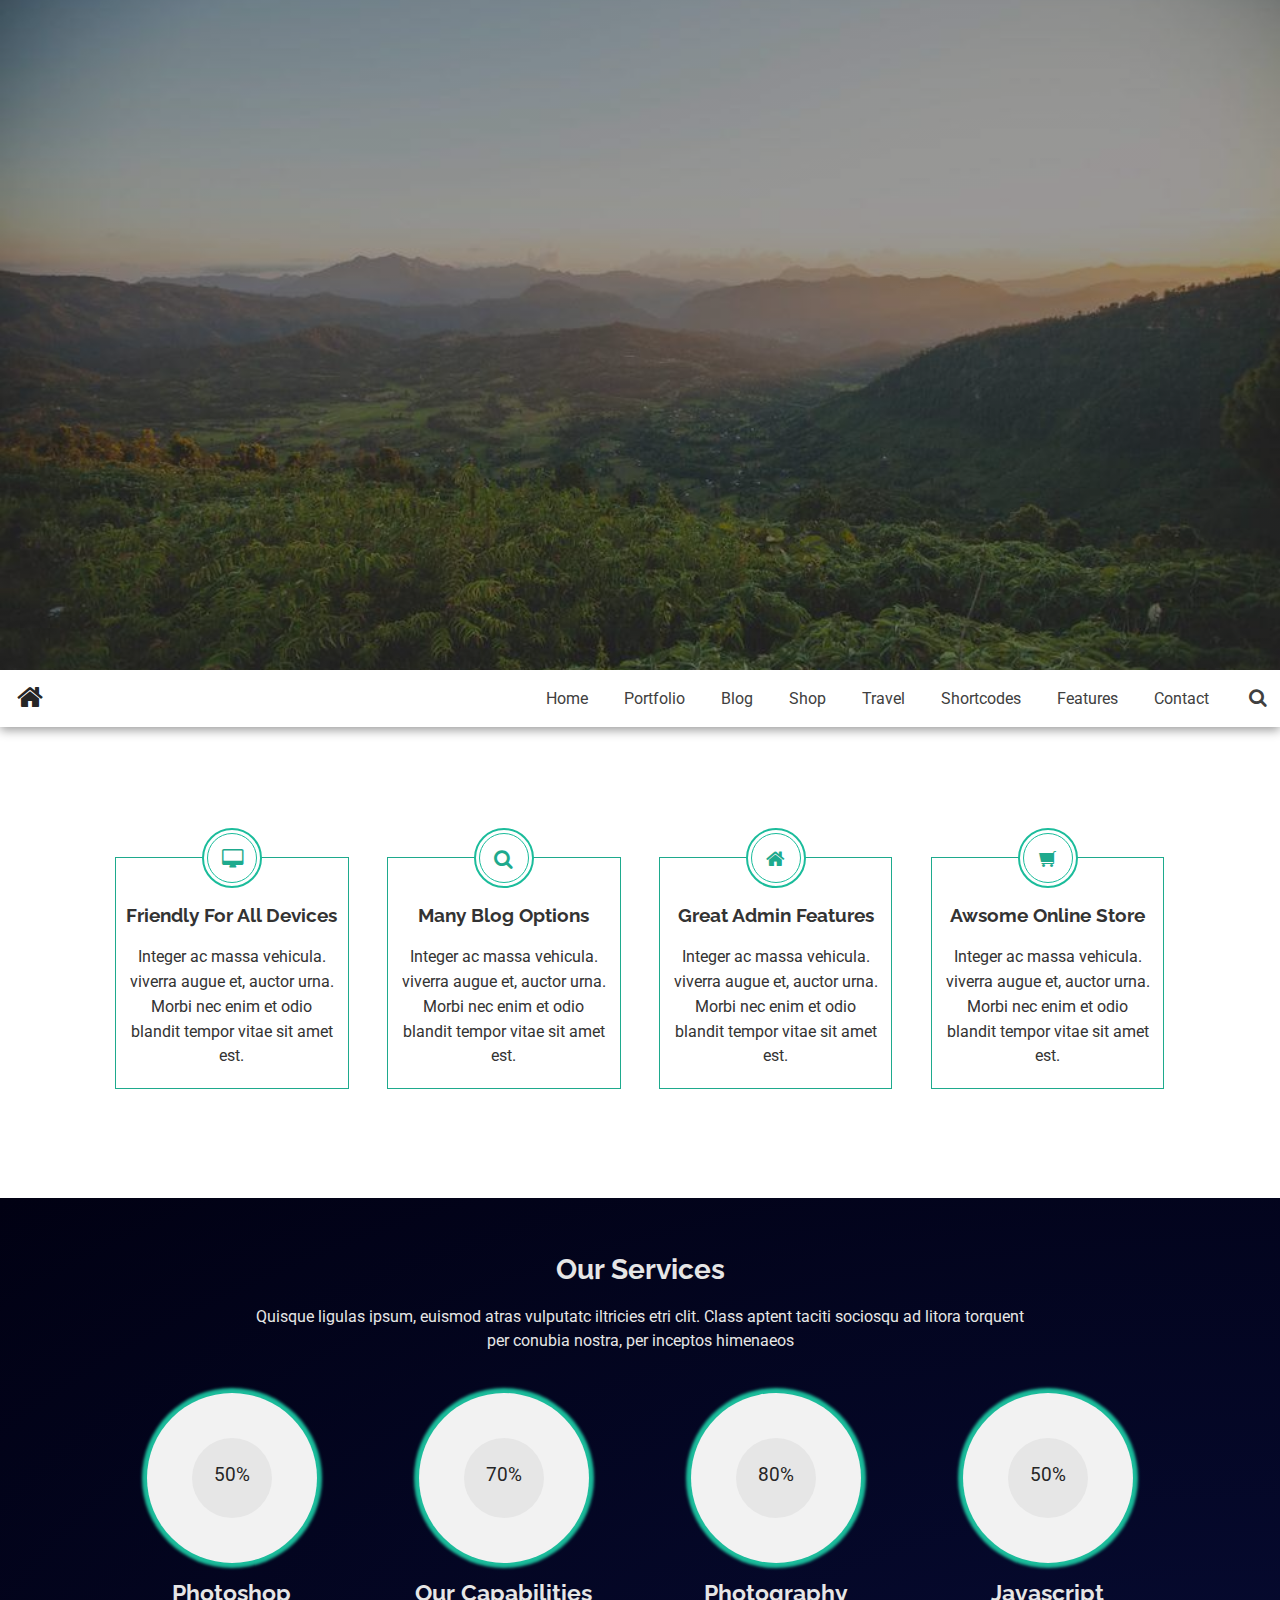
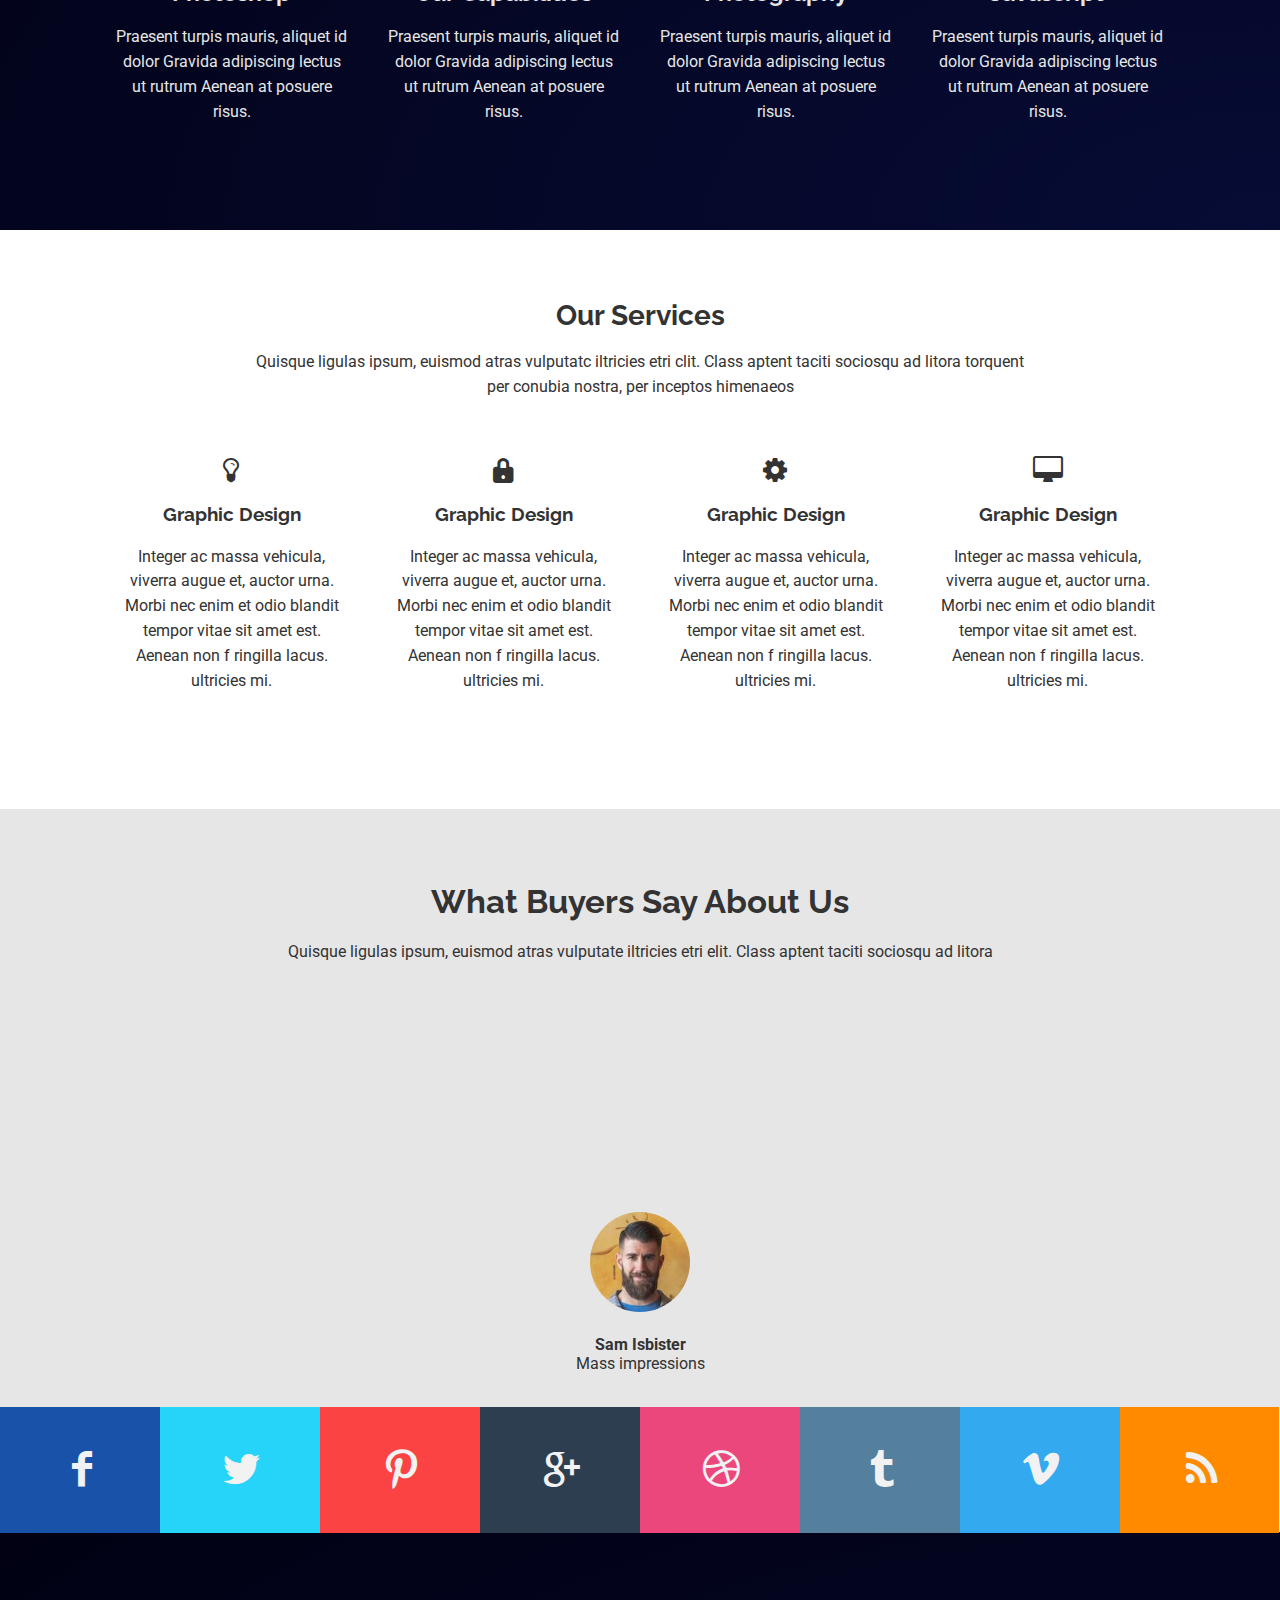
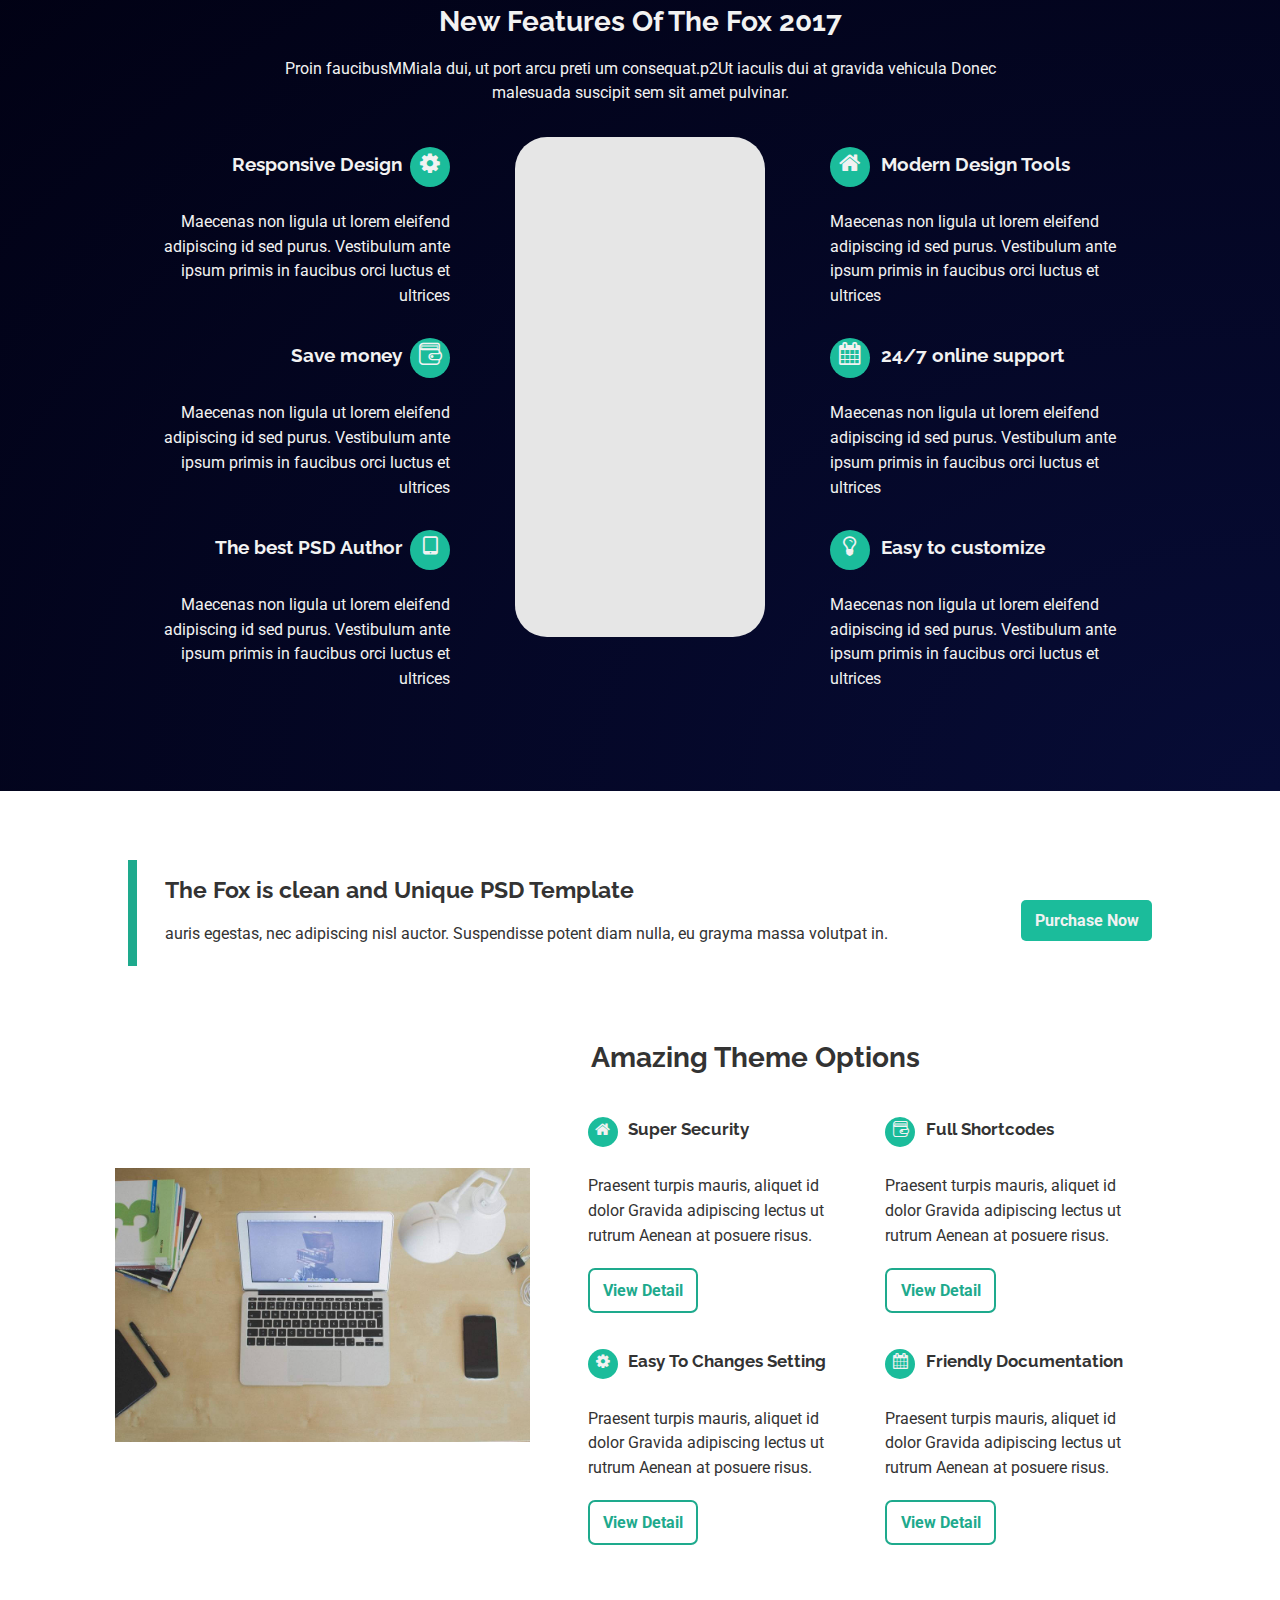
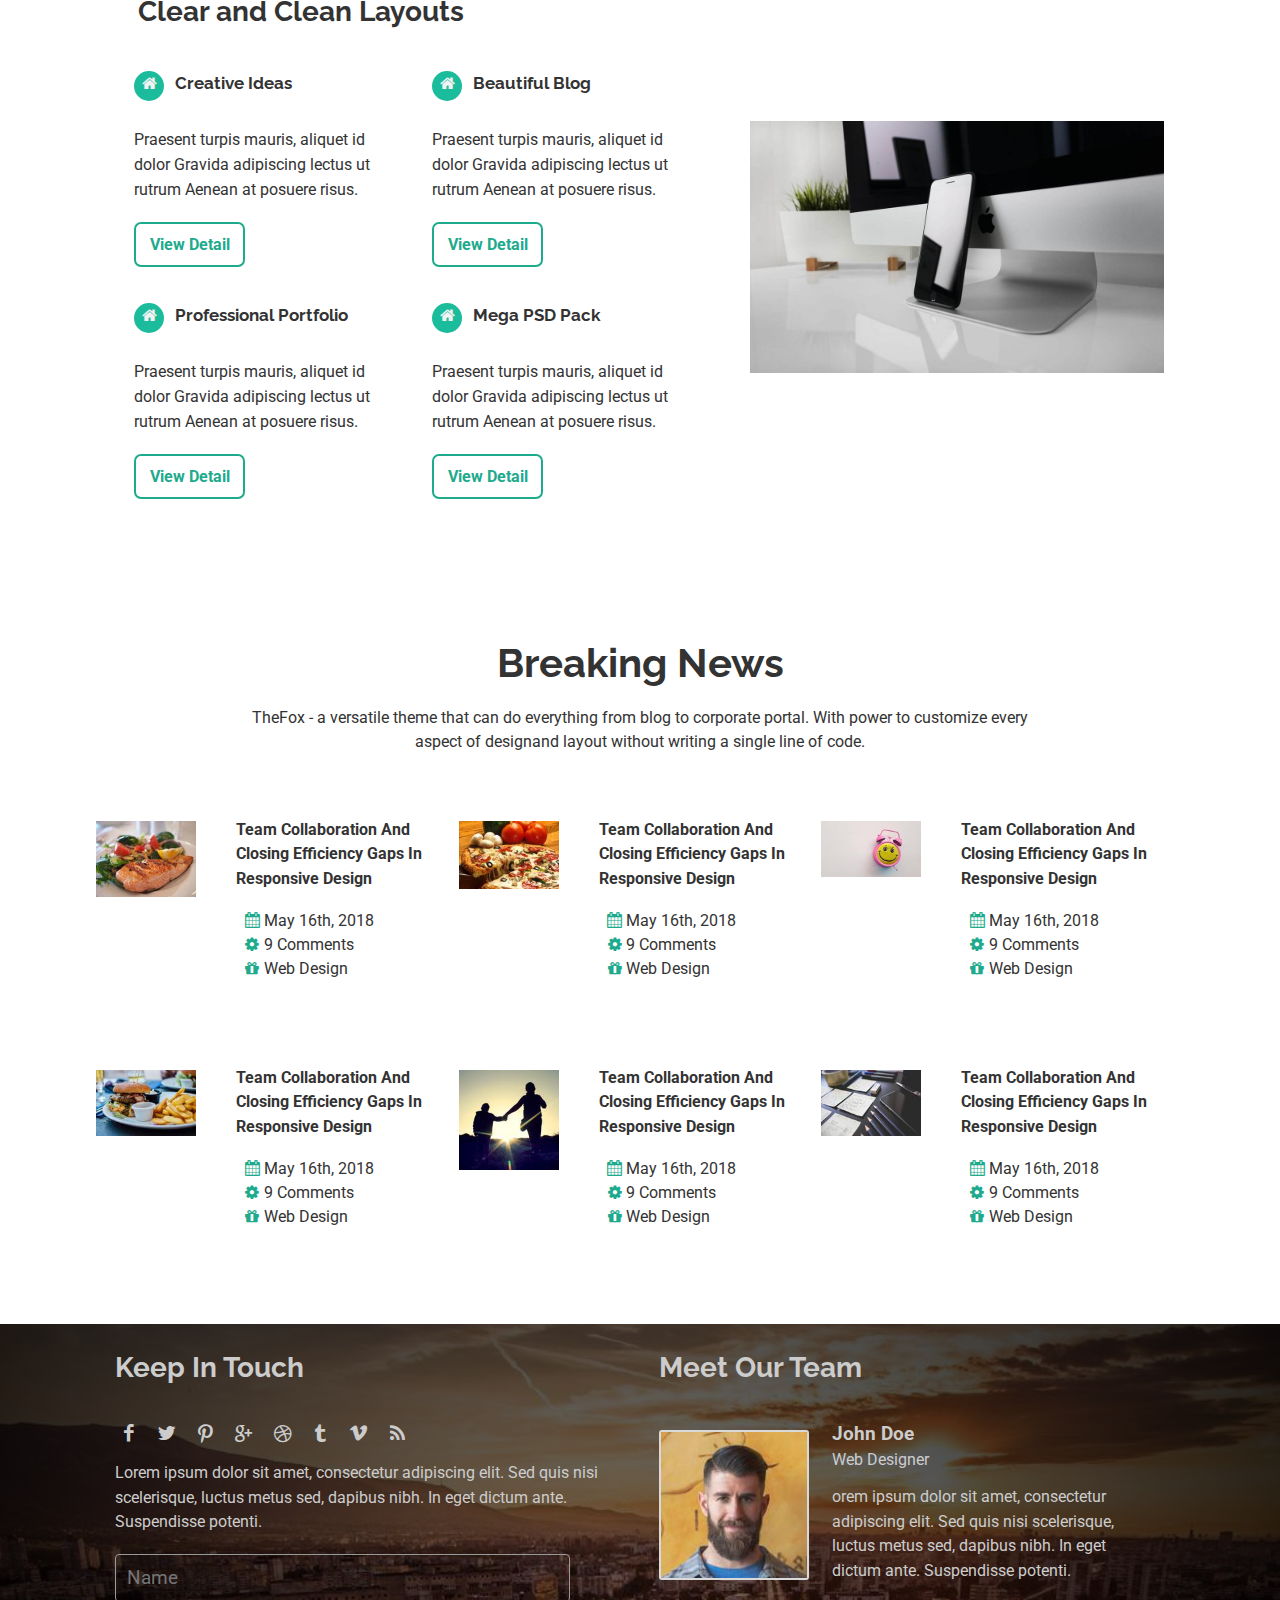
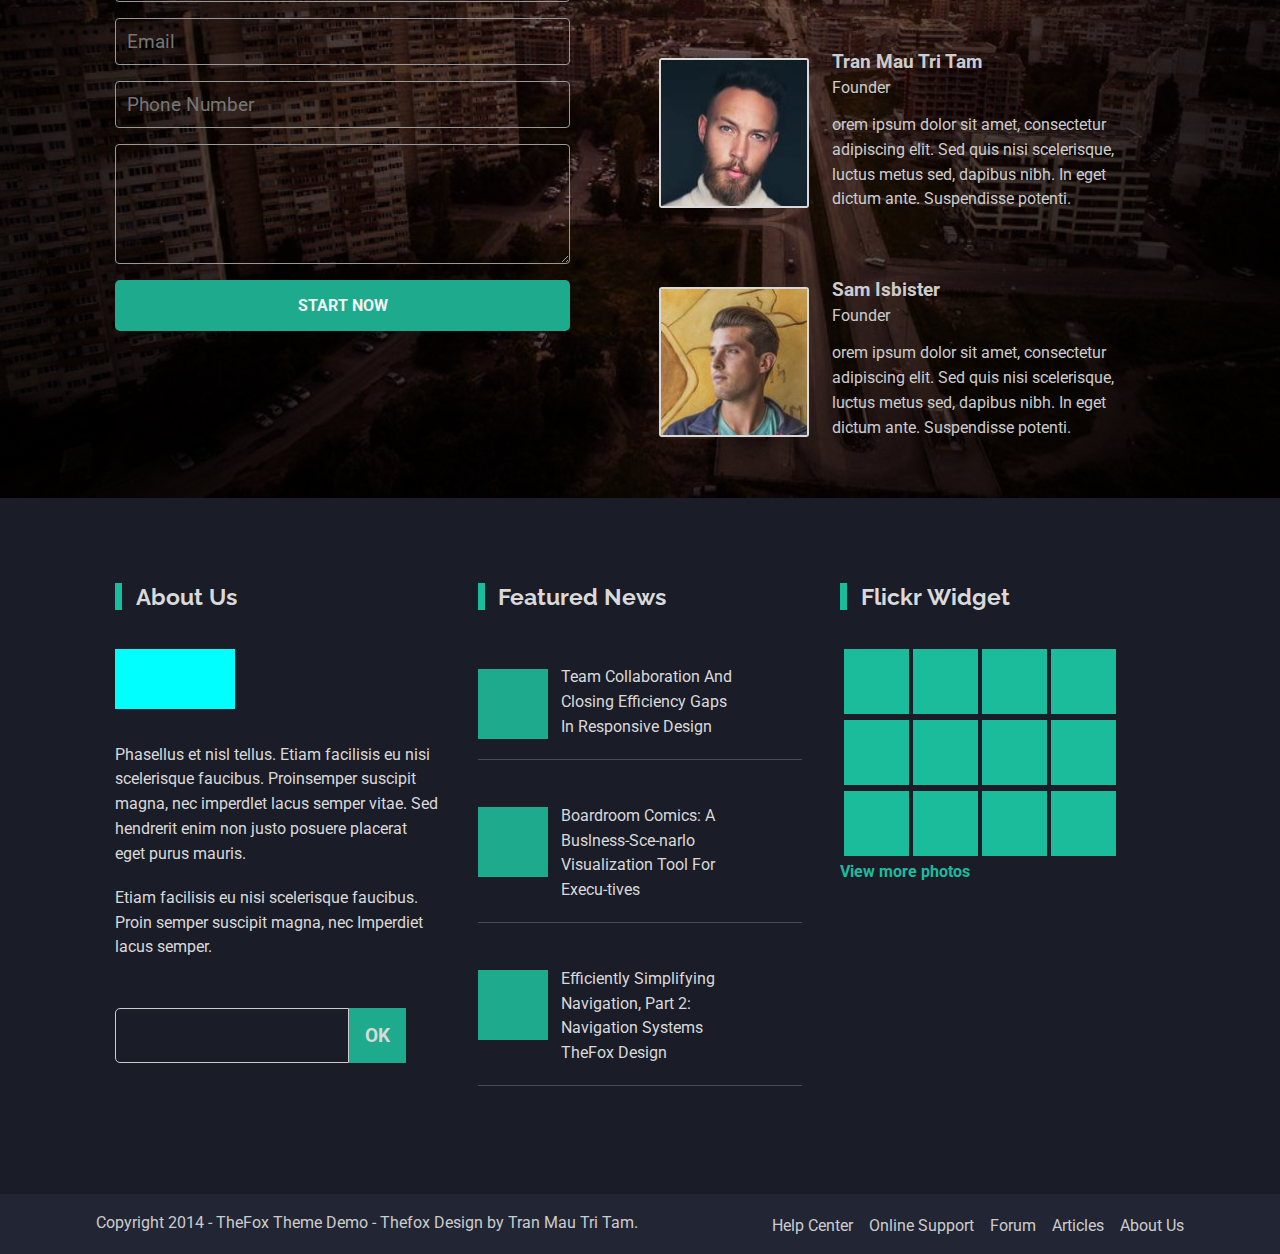
<file: index.html>
<!DOCTYPE html>
<html lang="">
  <head>
    <meta charset="utf-8">
    <meta http-equiv="X-UA-Compatible" content="IE=edge">
    <meta name="description" content="DESCRIPTION">
    <meta name="viewport" content="width=device-width, initial-scale=1.0">
    <meta name="author" content="">
    <meta name="msapplication-tap-highlight" content="no">
    <meta name="mobile-web-app-capable" content="yes">
    <meta name="application-name" content="TITLE">
    <link href="" rel="icon" sizes="192x192">
    <meta name="apple-mobile-web-app-capable" content="yes">
    <meta name="apple-mobile-web-app-status-bar-style" content="black">
    <meta name="apple-mobile-web-app-title" content="TITLE">
    <link href="" rel="apple-touch-icon">
    <meta name="msapplication-TileImage" content="">
    <meta name="msapplication-TileColor" content="#2F3BA2">
    <meta name="theme-color" content="#2F3BA2">
    <link href="https://fonts.googleapis.com/css?family=Raleway:100|Roboto:100,400,700&amp;text=ABCDEFGHIJKLMNOPQRSTUVWXYZabcdefghijklmnopqrstuvwxyz1234567890%20%21%28%29%3F" rel="stylesheet">
    <link href="" rel="icon" type="image/png" sizes="16x16"><!--[if IE 7]>
<link rel="stylesheet" href="../fonts/css/fontello-ie7.css"><link rel="stylesheet" href="../fonts/css/fontello2-ie7.css">
<![endif]-->
<!--[if lt IE 9]>
<script src="https://oss.maxcdn.com/libs/html5shiv/3.7.0/html5shiv.js"></script>
<script src="https://oss.maxcdn.com/libs/respond.js/1.4.2/respond.min.js"></script>
<![endif]-->
    <link href="./styles/finalstyle.css" rel="stylesheet" type="text/css">
    <link href="./fonts/css/fontello.css" rel="stylesheet" type="text/css">
    <link href="./fonts/css/fontello2.css" rel="stylesheet" type="text/css">
  </head>
  <body>
    <main>
      <header class="bg-center relative" style="background-image:radial-gradient(circle at 50% 50%,rgba(0,0,0,0.4),rgba(0,0,0,0.4)), url('./img/nature2-1024.jpg');">
        <div class="header-middle txt_center absolute">
          <h5>THE FOX PSD TEMPLATE</h5>
          <h4 class="small">WE DO ALL! YOU JUST BUY AND ENJOY</h4>
          <h6 class="small">ENJOY THESE WONDERFUL FEELINGSWITH OUR DESIGN</h6><a class="btn header-btn btn_rounded_small header-btn-second" href="#">CORE FEATURES</a><a class="btn header-btn btn_rounded_small header-btn-second" href="#">PURCHASE NOW</a>
        </div>
      </header>
      <nav class="margin_btm_11" id="menu">
        <ul class="row relative">
          <li class="left"><a class="menu-home-anchor" href="#"><i class="icon icon-home"></i></a></li>
          <div class="menu-links right" id="right-links">
            <li class="menu_center li_hover"><a class="menu-anchor" href="#">Home</a></li>
            <li class="menu_center li_hover"><a class="menu-anchor" href="#">Portfolio</a></li>
            <li class="menu_center li_hover"><a class="menu-anchor" href="#">Blog</a></li>
            <li class="menu_center li_hover"><a class="menu-anchor" href="#">Shop</a></li>
            <li class="menu_center li_hover"><a class="menu-anchor" href="#">Travel</a></li>
            <li class="menu_center li_hover"><a class="menu-anchor" href="#">Shortcodes</a></li>
            <li class="menu_center li_hover"><a class="menu-anchor" href="#">Features</a></li>
            <li class="menu_center li_hover"><a class="menu-anchor" href="#">Contact</a></li>
            <li class="menu_center"><a class="menu-anchor menu-search" href="#"><i class="icon icon-search"></i></a></li>
          </div>
          <div class="humb absolute" id="humb">
            <div class="humb-child"><span></span><span></span><span></span></div>
          </div>
        </ul>
      </nav>
      <section class="margin_btm_7">
        <div class="row wrap_85 center">
          <div class="clm-3 clm-6-min margin_btm_5 clm_pad">
            <div class="txt_center four-features-item"><span class="four-features-span-outline center"><span><i class="four-features-icon icon icon-desktop"></i></span></span>
              <h6>Friendly For All Devices</h6>
              <p>Integer ac massa vehicula. viverra augue et, auctor urna. Morbi nec enim et odio blandit tempor vitae sit amet est.</p>
            </div>
          </div>
          <div class="clm-3 clm-6-min margin_btm_5 clm_pad">
            <div class="txt_center four-features-item"><span class="four-features-span-outline center"><span><i class="four-features-icon icon icon-pencil"></i></span></span>
              <h6>Many Blog Options</h6>
              <p>Integer ac massa vehicula. viverra augue et, auctor urna. Morbi nec enim et odio blandit tempor vitae sit amet est.</p>
            </div>
          </div>
          <div class="clm-3 clm-6-min margin_btm_5 clm_pad">
            <div class="txt_center four-features-item"><span class="four-features-span-outline center"><span><i class="four-features-icon icon icon-user"></i></span></span>
              <h6>Great Admin Features</h6>
              <p>Integer ac massa vehicula. viverra augue et, auctor urna. Morbi nec enim et odio blandit tempor vitae sit amet est.</p>
            </div>
          </div>
          <div class="clm-3 clm-6-min margin_btm_5 clm_pad">
            <div class="txt_center four-features-item"><span class="four-features-span-outline center"><span><i class="four-features-icon icon icon-grocery-store"></i></span></span>
              <h6>Awsome Online Store</h6>
              <p>Integer ac massa vehicula. viverra augue et, auctor urna. Morbi nec enim et odio blandit tempor vitae sit amet est.</p>
            </div>
          </div>
        </div>
      </section>
      <section class="margin_btm_8 capability blue-gradient">
        <div class="inner-header center txt_center margin_btm_3">
          <h4>Our Services</h4>
          <p>Quisque ligulas ipsum, euismod atras vulputatc iltricies etri clit. Class aptent taciti sociosqu ad litora torquent per conubia nostra, per inceptos himenaeos</p>
        </div>
        <div class="row wrap_85 txt_center center" id="capability">
          <div class="clm-3 clm-6-min clm_pad margin_btm_3"><span class="capability-round"><span class="number">50%</span></span>
            <h5>Photoshop</h5>
            <p>Praesent turpis mauris, aliquet id dolor Gravida adipiscing lectus ut rutrum Aenean at posuere risus.</p>
          </div>
          <div class="clm-3 clm-6-min clm_pad margin_btm_3"><span class="capability-round"><span class="number">70%</span></span>
            <h5>Our Capabilities</h5>
            <p>Praesent turpis mauris, aliquet id dolor Gravida adipiscing lectus ut rutrum Aenean at posuere risus.</p>
          </div>
          <div class="clm-3 clm-6-min clm_pad margin_btm_3"><span class="capability-round"><span class="number">80%</span></span>
            <h5>Photography</h5>
            <p>Praesent turpis mauris, aliquet id dolor Gravida adipiscing lectus ut rutrum Aenean at posuere risus.</p>
          </div>
          <div class="clm-3 clm-6-min clm_pad margin_btm_3"><span class="capability-round"><span class="number">50%</span></span>
            <h5>Javascript</h5>
            <p>Praesent turpis mauris, aliquet id dolor Gravida adipiscing lectus ut rutrum Aenean at posuere risus.</p>
          </div>
        </div>
      </section>
      <section class="margin_btm_7">
        <div class="center txt_center inner-header margin_btm_3">
          <h4>Our Services</h4>
          <p>Quisque ligulas ipsum, euismod atras vulputatc iltricies etri clit. Class aptent taciti sociosqu ad litora torquent per conubia nostra, per inceptos himenaeos</p>
        </div>
        <div class="row wrap_85 center">
                <div class="clm-3 clm-6-min clm_pad txt_center margin_btm_3"><span class="icon-wrapper"><i class="icon icon-lightbulb"></i></span>
                  <h6>Graphic Design</h6>
                  <p>Integer ac massa vehicula, viverra augue et, auctor urna. Morbi nec enim et odio blandit tempor vitae sit amet est. Aenean non f ringilla lacus. ultricies mi.</p>
                </div>
                <div class="clm-3 clm-6-min clm_pad txt_center margin_btm_3"><span class="icon-wrapper"><i class="icon icon-lock-filled"></i></span>
                  <h6>Graphic Design</h6>
                  <p>Integer ac massa vehicula, viverra augue et, auctor urna. Morbi nec enim et odio blandit tempor vitae sit amet est. Aenean non f ringilla lacus. ultricies mi.</p>
                </div>
                <div class="clm-3 clm-6-min clm_pad txt_center margin_btm_3"><span class="icon-wrapper"><i class="icon icon-cog"></i></span>
                  <h6>Graphic Design</h6>
                  <p>Integer ac massa vehicula, viverra augue et, auctor urna. Morbi nec enim et odio blandit tempor vitae sit amet est. Aenean non f ringilla lacus. ultricies mi.</p>
                </div>
                <div class="clm-3 clm-6-min clm_pad txt_center margin_btm_3"><span class="icon-wrapper"><i class="icon icon-desktop"></i></span>
                  <h6>Graphic Design</h6>
                  <p>Integer ac massa vehicula, viverra augue et, auctor urna. Morbi nec enim et odio blandit tempor vitae sit amet est. Aenean non f ringilla lacus. ultricies mi.</p>
                </div>
        </div>
      </section>
      <section class="section_pad client">
        <div class="txt_center center inner-header margin_btm_6" id="client">
          <h3>What Buyers Say About Us</h3>
          <p>Quisque ligulas ipsum, euismod atras vulputate iltricies etri elit. Class aptent taciti sociosqu ad litora</p>
        </div>
        <div class="client-parent txt_center">
          <div class="client-txt margin_btm_8 wrap_75 center" id="client-txt">
            <p>I think this is the best PSD on themeforest. There are just so many ideas and each PSD is perfectly organised. This must have taken you months to create. I can't wait to see a Wordpress theme of this. Buy with complete confidence.</p>
          </div><img class="client-img center margin_btm_2 img" src="./img/face5-150.jpg"><span class="client-name margin_btm_1">Sam Isbister</span><span class="client-description">Mass impressions</span>
        </div>
      </section>
      <section class="social-big">
        <div class="row">
                <div class="clm-3 clm-6-min"><a class="facebook social-big-icon-wrapper txt_center inline" href="#"><i class="icon icon-facebook"></i></a><a class="twitter social-big-icon-wrapper txt_center inline" href="#"><i class="icon icon-twitter"></i></a>
                </div>
                <div class="clm-3 clm-6-min"><a class="pinterest social-big-icon-wrapper txt_center inline" href="#"><i class="icon icon-pinterest"></i></a><a class="gplus social-big-icon-wrapper txt_center inline" href="#"><i class="icon icon-gplus"></i></a>
                </div>
                <div class="clm-3 clm-6-min"><a class="dribbble social-big-icon-wrapper txt_center inline" href="#"><i class="icon icon-dribbble"></i></a><a class="tumblr social-big-icon-wrapper txt_center inline" href="#"><i class="icon icon-tumblr"></i></a>
                </div>
                <div class="clm-3 clm-6-min"><a class="vimeo social-big-icon-wrapper txt_center inline" href="#"><i class="icon icon-vimeo"></i></a><a class="rss social-big-icon-wrapper txt_center inline" href="#"><i class="icon icon-rss"></i></a>
                </div>
        </div>
      </section>
      <section class="bg-center features margin_btm_8 blue-gradient">
        <div class="black-screen section_pad">
          <div class="center txt_center inner-header">
            <h4>New Features Of The Fox 2017</h4>
            <p>Proin faucibusMMiala dui, ut port arcu preti um consequat.p2Ut iaculis dui at gravida vehicula Donec malesuada suscipit sem sit amet pulvinar.</p>
          </div>
          <div class="row wrap_80 center">
            <div class="clm-4 clm_pad features-right">
                    <h6 class="inline">Responsive Design</h6><span class="features-icon-wrapper-right inline"><i class="features-icon-fix icon icon-cog"></i></span>
                    <p>Maecenas non ligula ut lorem eleifend adipiscing id sed purus. Vestibulum ante ipsum primis in faucibus orci luctus et ultrices</p>
                    <h6 class="inline">Save money</h6><span class="features-icon-wrapper-right inline"><i class="features-icon-fix icon icon-wallet"></i></span>
                    <p>Maecenas non ligula ut lorem eleifend adipiscing id sed purus. Vestibulum ante ipsum primis in faucibus orci luctus et ultrices</p>
                    <h6 class="inline">The best PSD Author</h6><span class="features-icon-wrapper-right inline"><i class="features-icon-fix icon icon-tablet"></i></span>
                    <p>Maecenas non ligula ut lorem eleifend adipiscing id sed purus. Vestibulum ante ipsum primis in faucibus orci luctus et ultrices</p>
            </div>
            <div class="clm-4 features-phone-wrapper">
              <div class="features-phone center"></div>
            </div>
            <div class="clm-4 clm_pad"><span class="features-icon-wrapper-left inline"><i class="icon icon-user"></i></span>
                    <h6 class="features-left inline">Modern Design Tools</h6>
                    <p class="features-left">Maecenas non ligula ut lorem eleifend adipiscing id sed purus. Vestibulum ante ipsum primis in faucibus orci luctus et ultrices</p><span class="features-icon-wrapper-left inline"><i class="icon icon-calendar"></i></span>
                    <h6 class="features-left inline">24/7 online support</h6>
                    <p class="features-left">Maecenas non ligula ut lorem eleifend adipiscing id sed purus. Vestibulum ante ipsum primis in faucibus orci luctus et ultrices</p><span class="features-icon-wrapper-left inline"><i class="icon icon-lightbulb"></i></span>
                    <h6 class="features-left inline">Easy to customize</h6>
                    <p class="features-left">Maecenas non ligula ut lorem eleifend adipiscing id sed purus. Vestibulum ante ipsum primis in faucibus orci luctus et ultrices</p>
            </div>
          </div>
        </div>
      </section>
      <section class="margin_btm_6">
        <div class="txtlink-wrapper wrap_80 center row">
          <div class="left">
            <h5>The Fox is clean and Unique PSD Template</h5>
            <p>auris egestas, nec adipiscing nisl auctor. Suspendisse potent diam nulla, eu grayma massa volutpat in.</p>
          </div>
          <div class="right"><a class="txtlink-btn btn btn_rounded_small" href="#">Purchase Now</a></div>
        </div>
      </section>
      <section>
        <div class="center wrap_85 row">
          <div class="clm-5 clm_pad"><img class="img pres-img" src="./img/desk-1024.jpg"></div>
          <div class="clm-7 clm_pad row">
            <h4 class="pres-h">Amazing Theme Options</h4>
            <div class="clm-6 clm_pad"><span class="inline pres-icon"><i class="icon icon-user"></i></span>
              <h6 class="small inline">Super Security</h6>
              <p>Praesent turpis mauris, aliquet id dolor Gravida adipiscing lectus ut rutrum Aenean at posuere risus.</p><a class="btn pres-btn" href="#">View Detail</a>
            </div>
            <div class="clm-6 clm_pad"><span class="inline pres-icon"><i class="icon icon-wallet"></i></span>
              <h6 class="small inline">Full Shortcodes</h6>
              <p>Praesent turpis mauris, aliquet id dolor Gravida adipiscing lectus ut rutrum Aenean at posuere risus.</p><a class="btn pres-btn" href="#">View Detail</a>
            </div>
            <div class="clm-6 clm_pad"><span class="inline pres-icon"><i class="icon icon-cog"></i></span>
              <h6 class="small inline">Easy To Changes Setting</h6>
              <p>Praesent turpis mauris, aliquet id dolor Gravida adipiscing lectus ut rutrum Aenean at posuere risus.</p><a class="btn pres-btn" href="#">View Detail</a>
            </div>
            <div class="clm-6 clm_pad"><span class="inline pres-icon"><i class="icon icon-calendar"></i></span>
              <h6 class="small inline">Friendly Documentation</h6>
              <p>Praesent turpis mauris, aliquet id dolor Gravida adipiscing lectus ut rutrum Aenean at posuere risus.</p><a class="btn pres-btn" href="#">View Detail</a>
            </div>
          </div>
        </div>
      </section>
      <section class="margin_btm_11">
        <div class="row wrap_85 center">
          <div class="clm-7 clm_pad row">
            <h4 class="pres-h">Clear and Clean Layouts</h4>
            <div class="clm-6 clm_pad"><span class="pres-icon inline"><i class="icon icon-user"></i></span>
              <h6 class="small inline">Creative Ideas</h6>
              <p>Praesent turpis mauris, aliquet id dolor Gravida adipiscing lectus ut rutrum Aenean at posuere risus.</p><a class="btn pres-btn" href="#">View Detail</a>
            </div>
            <div class="clm-6 clm_pad"><span class="pres-icon inline"><i class="icon icon-user"></i></span>
              <h6 class="small inline">Beautiful Blog</h6>
              <p>Praesent turpis mauris, aliquet id dolor Gravida adipiscing lectus ut rutrum Aenean at posuere risus.</p><a class="btn pres-btn" href="#">View Detail</a>
            </div>
            <div class="clm-6 clm_pad"><span class="pres-icon inline"><i class="icon icon-user"></i></span>
              <h6 class="small inline">Professional Portfolio</h6>
              <p>Praesent turpis mauris, aliquet id dolor Gravida adipiscing lectus ut rutrum Aenean at posuere risus.</p><a class="btn pres-btn" href="#">View Detail</a>
            </div>
            <div class="clm-6 clm_pad"><span class="pres-icon inline"><i class="icon icon-user"></i></span>
              <h6 class="small inline">Mega PSD Pack</h6>
              <p>Praesent turpis mauris, aliquet id dolor Gravida adipiscing lectus ut rutrum Aenean at posuere risus.</p><a class="btn pres-btn" href="#">View Detail</a>
            </div>
          </div>
          <div class="clm-5 clm_pad"><img class="img pres-img" src="./img/phone-1024.jpg"></div>
        </div>
      </section>
      <section class="margin_btm_5">
        <div class="center txt_center inner-header margin_btm_4">
          <h2>Breaking News</h2>
          <p>TheFox - a versatile theme that can do everything from blog to corporate portal. With power to customize every aspect of designand layout without writing a single line of code. </p>
        </div>
        <div class="row wrap_85 center">
                <div class="clm-4">
                        <div class="posts-item row margin_btm_5">
                          <div class="posts-img left"><img class="img" src="./img/food1-150.jpeg"></div>
                          <div class="posts-txt right">
                            <p><strong>Team Collaboration And Closing Efficiency Gaps In Responsive Design</strong></p><span class="posts-metadata"><i class="posts-icon inline icon icon-calendar"></i><span class="posts-metadata-txt inline">May 16th, 2018</span></span><span class="posts-metadata"><i class="posts-icon inline icon icon-cog"></i><span class="posts-metadata-txt inline">9 Comments</span></span><span class="posts-metadata"><i class="posts-icon inline icon icon-gift-1"></i><span class="posts-metadata-txt inline">Web Design</span></span>
                          </div>
                        </div>
                        <div class="posts-item row margin_btm_5">
                          <div class="posts-img left"><img class="img" src="./img/food3-150.jpeg"></div>
                          <div class="posts-txt right">
                            <p><strong>Team Collaboration And Closing Efficiency Gaps In Responsive Design</strong></p><span class="posts-metadata"><i class="posts-icon inline icon icon-calendar"></i><span class="posts-metadata-txt inline">May 16th, 2018</span></span><span class="posts-metadata"><i class="posts-icon inline icon icon-cog"></i><span class="posts-metadata-txt inline">9 Comments</span></span><span class="posts-metadata"><i class="posts-icon inline icon icon-gift-1"></i><span class="posts-metadata-txt inline">Web Design</span></span>
                          </div>
                        </div>
                </div>
                <div class="clm-4">
                        <div class="posts-item row margin_btm_5">
                          <div class="posts-img left"><img class="img" src="./img/food4-150.jpg"></div>
                          <div class="posts-txt right">
                            <p><strong>Team Collaboration And Closing Efficiency Gaps In Responsive Design</strong></p><span class="posts-metadata"><i class="posts-icon inline icon icon-calendar"></i><span class="posts-metadata-txt inline">May 16th, 2018</span></span><span class="posts-metadata"><i class="posts-icon inline icon icon-cog"></i><span class="posts-metadata-txt inline">9 Comments</span></span><span class="posts-metadata"><i class="posts-icon inline icon icon-gift-1"></i><span class="posts-metadata-txt inline">Web Design</span></span>
                          </div>
                        </div>
                        <div class="posts-item row margin_btm_5">
                          <div class="posts-img left"><img class="img" src="./img/happy-150.jpg"></div>
                          <div class="posts-txt right">
                            <p><strong>Team Collaboration And Closing Efficiency Gaps In Responsive Design</strong></p><span class="posts-metadata"><i class="posts-icon inline icon icon-calendar"></i><span class="posts-metadata-txt inline">May 16th, 2018</span></span><span class="posts-metadata"><i class="posts-icon inline icon icon-cog"></i><span class="posts-metadata-txt inline">9 Comments</span></span><span class="posts-metadata"><i class="posts-icon inline icon icon-gift-1"></i><span class="posts-metadata-txt inline">Web Design</span></span>
                          </div>
                        </div>
                </div>
                <div class="clm-4">
                        <div class="posts-item row margin_btm_5">
                          <div class="posts-img left"><img class="img" src="./img/time-150.jpg"></div>
                          <div class="posts-txt right">
                            <p><strong>Team Collaboration And Closing Efficiency Gaps In Responsive Design</strong></p><span class="posts-metadata"><i class="posts-icon inline icon icon-calendar"></i><span class="posts-metadata-txt inline">May 16th, 2018</span></span><span class="posts-metadata"><i class="posts-icon inline icon icon-cog"></i><span class="posts-metadata-txt inline">9 Comments</span></span><span class="posts-metadata"><i class="posts-icon inline icon icon-gift-1"></i><span class="posts-metadata-txt inline">Web Design</span></span>
                          </div>
                        </div>
                        <div class="posts-item row margin_btm_5">
                          <div class="posts-img left"><img class="img" src="./img/work-150.jpg"></div>
                          <div class="posts-txt right">
                            <p><strong>Team Collaboration And Closing Efficiency Gaps In Responsive Design</strong></p><span class="posts-metadata"><i class="posts-icon inline icon icon-calendar"></i><span class="posts-metadata-txt inline">May 16th, 2018</span></span><span class="posts-metadata"><i class="posts-icon inline icon icon-cog"></i><span class="posts-metadata-txt inline">9 Comments</span></span><span class="posts-metadata"><i class="posts-icon inline icon icon-gift-1"></i><span class="posts-metadata-txt inline">Web Design</span></span>
                          </div>
                        </div>
                </div>
        </div>
      </section>
      <section class="bg-center contact" style="background-image:radial-gradient(circle at 50% 50%,rgba(0,0,0,0.46),rgba(0,0,0,0.88)), url('./img/city-1024.jpg');">
        <div class="row wrap_85 center">
          <div class="clm-6 clm_pad">
            <h4>Keep In Touch</h4><span><a class="contact-icons inline" href="#"><i class="icon icon-facebook"></i></a><a class="contact-icons inline" href="#"><i class="icon icon-twitter"></i></a><a class="contact-icons inline" href="#"><i class="icon icon-pinterest"></i></a><a class="contact-icons inline" href="#"><i class="icon icon-gplus"></i></a><a class="contact-icons inline" href="#"><i class="icon icon-dribbble"></i></a><a class="contact-icons inline" href="#"><i class="icon icon-tumblr"></i></a><a class="contact-icons inline" href="#"><i class="icon icon-vimeo"></i></a><a class="contact-icons inline" href="#"><i class="icon icon-rss"></i></a></span>
            <p>Lorem ipsum dolor sit amet, consectetur adipiscing elit. Sed quis nisi scelerisque, luctus metus sed, dapibus nibh. In eget dictum ante. Suspendisse potenti.</p>
                  <input class="contact-form block" type="text" vlue="" name="" placeholder="Name">
                  <input class="contact-form block" type="text" vlue="" name="" placeholder="Email">
                  <input class="contact-form block" type="text" vlue="" name="" placeholder="Phone Number">
            <textarea class="contact-textarea contact-form block"></textarea>
            <input class="btn btn_rounded_small contact-submit" type="submit" value="Start Now">
          </div>
          <div class="clm-6 clm_pad">
            <h4>Meet Our Team</h4>
                  <div class="person-item row margin_btm_3">
                    <div class="person-img"><img class="img" src="./img/face5-150.jpg"></div>
                    <div class="person-txt"><span class="contact-name">John Doe</span><span class="contact-job">Web Designer</span>
                      <p>orem ipsum dolor sit amet, consectetur adipiscing elit. Sed quis nisi scelerisque, luctus metus sed, dapibus nibh. In eget dictum ante. Suspendisse potenti.</p>
                    </div>
                  </div>
                  <div class="person-item row margin_btm_3">
                    <div class="person-img"><img class="img" src="./img/face3-150.jpg"></div>
                    <div class="person-txt"><span class="contact-name">Tran Mau Tri Tam</span><span class="contact-job">Founder</span>
                      <p>orem ipsum dolor sit amet, consectetur adipiscing elit. Sed quis nisi scelerisque, luctus metus sed, dapibus nibh. In eget dictum ante. Suspendisse potenti.</p>
                    </div>
                  </div>
                  <div class="person-item row margin_btm_3">
                    <div class="person-img"><img class="img" src="./img/face6-150.jpg"></div>
                    <div class="person-txt"><span class="contact-name">Sam Isbister</span><span class="contact-job">Founder</span>
                      <p>orem ipsum dolor sit amet, consectetur adipiscing elit. Sed quis nisi scelerisque, luctus metus sed, dapibus nibh. In eget dictum ante. Suspendisse potenti.</p>
                    </div>
                  </div>
          </div>
        </div>
      </section>
      <section class="footer section_pad">
        <div class="row wrap_85 center">
          <div class="clm-4 clm_pad">
            <h5 class="margin_btm_5 footer-h">About Us</h5><span class="logo margin_btm_4"></span>
            <p>Phasellus et nisl tellus. Etiam facilisis eu nisi scelerisque faucibus. Proinsemper suscipit magna, nec imperdlet lacus semper vitae. Sed hendrerit enim non justo posuere placerat eget purus mauris.</p>
            <p class="margin_btm_6">Etiam facilisis eu nisi scelerisque faucibus. Proin semper suscipit magna, nec Imperdiet lacus semper.</p>
            <div class="email row">
              <input class="footer-input left" type="text">
              <input class="footer-input-btn left" type="submit" value="OK">
            </div>
          </div>
          <div class="clm-4 clm_pad">
            <h5 class="margin_btm_5 footer-h">Featured News</h5>
            <div class="footer-item row margin_btm_3 relative">
              <div class="footer-post-img left"></div>
              <div class="footer-post-txt left">
                <p>Team Collaboration And Closing Efficiency Gaps In Responsive Design</p>
              </div>
            </div>
            <div class="footer-item row margin_btm_3 relative">
              <div class="footer-post-img left"></div>
              <div class="footer-post-txt left">
                <p>Boardroom Comics: A Buslness-Sce-narlo Visualization Tool For Execu-tives </p>
              </div>
            </div>
            <div class="footer-item row margin_btm_3 relative">
              <div class="footer-post-img left"></div>
              <div class="footer-post-txt left">
                <p>Efficiently Simplifying Navigation, Part 2: Navigation Systems TheFox Design</p>
              </div>
            </div>
          </div>
          <div class="clm-4 clm_pad">
            <h5 class="margin_btm_5 footer-h">Flickr Widget</h5>
                  <div class="footer-img-collection"><span class="inline gallery-img"></span><span class="inline gallery-img"></span><span class="inline gallery-img"></span><span class="inline gallery-img"></span>
                  </div>
                  <div class="footer-img-collection"><span class="inline gallery-img"></span><span class="inline gallery-img"></span><span class="inline gallery-img"></span><span class="inline gallery-img"></span>
                  </div>
                  <div class="footer-img-collection"><span class="inline gallery-img"></span><span class="inline gallery-img"></span><span class="inline gallery-img"></span><span class="inline gallery-img"></span>
                  </div><a class="footer-link" href="#">View more photos</a>
          </div>
        </div>
      </section>
      <section class="last-footer">
        <div class="wrap_90 row center">
          <div class="clm-6"><span class="last-footer-copyright">Copyright 2014 - TheFox Theme Demo - Thefox Design by Tran Mau Tri Tam.</span></div>
          <div class="clm-6">
            <div class="row right"><a class="inline last-footer-links" href="#">Help Center</a><a class="inline last-footer-links" href="#">Online Support</a><a class="inline last-footer-links" href="#">Forum</a><a class="inline last-footer-links" href="#">Articles</a><a class="inline last-footer-links" href="#">About Us</a>
            </div>
          </div>
        </div>
      </section>
    </main>
    <script src="./js/main.min.js"></script>
  </body>
</html>
</file>
<file: fonts/css/fontello-ie7.css>
[class^="icon-"], [class*=" icon-"] {
  font-family: 'fontello';
  font-style: normal;
  font-weight: normal;
 
  /* fix buttons height */
  line-height: 1em;
 
  /* you can be more comfortable with increased icons size */
  /* font-size: 120%; */
}
 
.icon-pencil { *zoom: expression( this.runtimeStyle['zoom'] = '1', this.innerHTML = '&#xe800;&nbsp;'); }
.icon-user { *zoom: expression( this.runtimeStyle['zoom'] = '1', this.innerHTML = '&#xe801;&nbsp;'); }
.icon-lock-filled { *zoom: expression( this.runtimeStyle['zoom'] = '1', this.innerHTML = '&#xe802;&nbsp;'); }
.icon-chart-line { *zoom: expression( this.runtimeStyle['zoom'] = '1', this.innerHTML = '&#xe803;&nbsp;'); }
.icon-star-empty { *zoom: expression( this.runtimeStyle['zoom'] = '1', this.innerHTML = '&#xe804;&nbsp;'); }
.icon-wallet { *zoom: expression( this.runtimeStyle['zoom'] = '1', this.innerHTML = '&#xe805;&nbsp;'); }
.icon-cancel { *zoom: expression( this.runtimeStyle['zoom'] = '1', this.innerHTML = '&#xe806;&nbsp;'); }
.icon-ok { *zoom: expression( this.runtimeStyle['zoom'] = '1', this.innerHTML = '&#xe807;&nbsp;'); }
.icon-picture { *zoom: expression( this.runtimeStyle['zoom'] = '1', this.innerHTML = '&#xe808;&nbsp;'); }
.icon-cog { *zoom: expression( this.runtimeStyle['zoom'] = '1', this.innerHTML = '&#xe809;&nbsp;'); }
.icon-gift-1 { *zoom: expression( this.runtimeStyle['zoom'] = '1', this.innerHTML = '&#xe80a;&nbsp;'); }
.icon-quote { *zoom: expression( this.runtimeStyle['zoom'] = '1', this.innerHTML = '&#xe80b;&nbsp;'); }
.icon-edit { *zoom: expression( this.runtimeStyle['zoom'] = '1', this.innerHTML = '&#xe80c;&nbsp;'); }
.icon-calendar { *zoom: expression( this.runtimeStyle['zoom'] = '1', this.innerHTML = '&#xe80d;&nbsp;'); }
.icon-tag { *zoom: expression( this.runtimeStyle['zoom'] = '1', this.innerHTML = '&#xe80e;&nbsp;'); }
.icon-grocery-store { *zoom: expression( this.runtimeStyle['zoom'] = '1', this.innerHTML = '&#xe81e;&nbsp;'); }
.icon-rss { *zoom: expression( this.runtimeStyle['zoom'] = '1', this.innerHTML = '&#xf09e;&nbsp;'); }
.icon-lightbulb { *zoom: expression( this.runtimeStyle['zoom'] = '1', this.innerHTML = '&#xf0eb;&nbsp;'); }
.icon-angle-up { *zoom: expression( this.runtimeStyle['zoom'] = '1', this.innerHTML = '&#xf106;&nbsp;'); }
.icon-angle-down { *zoom: expression( this.runtimeStyle['zoom'] = '1', this.innerHTML = '&#xf107;&nbsp;'); }
.icon-desktop { *zoom: expression( this.runtimeStyle['zoom'] = '1', this.innerHTML = '&#xf108;&nbsp;'); }
.icon-tablet { *zoom: expression( this.runtimeStyle['zoom'] = '1', this.innerHTML = '&#xf10a;&nbsp;'); }
.icon-windows { *zoom: expression( this.runtimeStyle['zoom'] = '1', this.innerHTML = '&#xf17a;&nbsp;'); }
.icon-linux { *zoom: expression( this.runtimeStyle['zoom'] = '1', this.innerHTML = '&#xf17c;&nbsp;'); }
.icon-skype { *zoom: expression( this.runtimeStyle['zoom'] = '1', this.innerHTML = '&#xf17e;&nbsp;'); }
.icon-lifebuoy { *zoom: expression( this.runtimeStyle['zoom'] = '1', this.innerHTML = '&#xf1cd;&nbsp;'); }
.icon-hand-paper-o { *zoom: expression( this.runtimeStyle['zoom'] = '1', this.innerHTML = '&#xf256;&nbsp;'); }
.icon-shopping-bag { *zoom: expression( this.runtimeStyle['zoom'] = '1', this.innerHTML = '&#xf290;&nbsp;'); }
.icon-vimeo { *zoom: expression( this.runtimeStyle['zoom'] = '1', this.innerHTML = '&#xf306;&nbsp;'); }
.icon-twitter { *zoom: expression( this.runtimeStyle['zoom'] = '1', this.innerHTML = '&#xf309;&nbsp;'); }
.icon-facebook { *zoom: expression( this.runtimeStyle['zoom'] = '1', this.innerHTML = '&#xf30c;&nbsp;'); }
.icon-gplus { *zoom: expression( this.runtimeStyle['zoom'] = '1', this.innerHTML = '&#xf30f;&nbsp;'); }
.icon-pinterest { *zoom: expression( this.runtimeStyle['zoom'] = '1', this.innerHTML = '&#xf312;&nbsp;'); }
.icon-tumblr { *zoom: expression( this.runtimeStyle['zoom'] = '1', this.innerHTML = '&#xf315;&nbsp;'); }
.icon-dribbble { *zoom: expression( this.runtimeStyle['zoom'] = '1', this.innerHTML = '&#xf31b;&nbsp;'); }
.icon-soundcloud { *zoom: expression( this.runtimeStyle['zoom'] = '1', this.innerHTML = '&#xf348;&nbsp;'); }
.icon-comment { *zoom: expression( this.runtimeStyle['zoom'] = '1', this.innerHTML = '&#xf4ac;&nbsp;'); }
</file>
<file: fonts/css/fontello2-ie7.css>
[class^="icon-"], [class*=" icon-"] {
  font-family: 'fontello';
  font-style: normal;
  font-weight: normal;
 
  /* fix buttons height */
  line-height: 1em;
 
  /* you can be more comfortable with increased icons size */
  /* font-size: 120%; */
}
 
.icon-search { *zoom: expression( this.runtimeStyle['zoom'] = '1', this.innerHTML = '&#xe800;&nbsp;'); }
.icon-home { *zoom: expression( this.runtimeStyle['zoom'] = '1', this.innerHTML = '&#xe801;&nbsp;'); }
</file>
<file: styles/finalstyle.css>
article,aside,details,figcaption,figure,footer,header,hgroup,main,menu,nav,section,span,summary{display:block}audio,canvas,progress,video{display:inline-block;vertical-align:baseline}audio:not([controls]){display:none;height:0}[hidden],template{display:none}a{background-color:transparent;text-decoration:none}a:active,a:hover{outline:0}abbr[title]{border-bottom:1px dotted}b,strong{font-weight:700}dfn{font-style:italic}mark{background:#ff0;color:#000}small{font-size:80%}sub,sup{font-size:75%;line-height:0;position:relative;vertical-align:baseline}sup{top:-.5em}sub{bottom:-.25em}img{border:0}svg:not(:root){overflow:hidden}figure{margin:1em 40px}hr{-webkit-box-sizing:content-box;-moz-box-sizing:content-box;box-sizing:content-box;height:0}pre{overflow:auto}code,kbd,pre,samp{font-family:monospace,monospace;font-size:1em}button,input,optgroup,select,textarea{color:inherit;font:inherit;margin:0}button{overflow:visible}button,select{text-transform:none}button,html input[type=button],input[type=reset],input[type=submit]{-webkit-appearance:button;cursor:pointer}button[disabled],html input[disabled]{cursor:default}button::-moz-focus-inner,input::-moz-focus-inner{border:0;padding:0}input{line-height:normal}input[type=checkbox],input[type=radio],td,th{padding:0}input[type=number]::-webkit-inner-spin-button,input[type=number]::-webkit-outer-spin-button{height:auto}input[type=search]{-webkit-appearance:textfield;-webkit-box-sizing:content-box;-moz-box-sizing:content-box;box-sizing:content-box}input[type=search]::-webkit-search-cancel-button,input[type=search]::-webkit-search-decoration{-webkit-appearance:none}fieldset{border:1px solid silver;margin:0 2px;padding:.35em .625em .75em}legend{border:0;padding:0}textarea{overflow:auto}optgroup{font-weight:700}table{border-collapse:collapse;border-spacing:0}html{font-size:16px;font-family:sans-serif;-ms-text-size-adjust:100%;-webkit-text-size-adjust:100%}body,nav{background:#fff}body{font-family:-apple-system,BlinkMacSystemFont,"Segoe UI","Roboto","Oxygen","Ubuntu","Cantarell","Fira Sans","Droid Sans","Helvetica Neue","Helvetica","Tahoma","Verdana",sans-serif;color:#333}h1,h2,h3,h4,h5,h6{font-family:"Raleway","Helvetica","Tahoma","Verdana",sans-serif;margin:16px 0 19.2px}h1{font-size:47.776px}h2{font-size:39.813px}h3{font-size:33.178px}h4{font-size:27.648px}h5{font-size:23.04px}h6{font-size:19.2px}h1.small{font-size:43.7945px}h2.small{font-size:40.477px}h3.small{font-size:33.7305px}h4.small{font-size:28.109px}h5.small{font-size:23.424px}h6.small{font-size:17px}p{line-height:24.8px;margin-bottom:19.2px}.menu-fix{position:fixed;top:0;left:0;width:100%;z-index:1}.capability-child-anim{-webkit-animation:boom .7s forwards;-moz-animation:boom .7s forwards;-o-animation:boom .7s forwards;animation:boom .7s forwards}.client-fade{-webkit-animation:fade-in 1s forwards;-moz-animation:fade-in 1s forwards;-o-animation:fade-in 1s forwards;animation:fade-in 1s forwards}.boom{-webkit-animation:boom .7s forwards;-moz-animation:boom .7s forwards;-o-animation:boom .7s forwards;animation:boom .7s forwards}@-webkit-keyframes boom{87%{-webkit-transform:scale(1.07);transform:scale(1.07);opacity:1}to{-webkit-transform:scale(1);transform:scale(1);opacity:1}}@-moz-keyframes boom{87%{-moz-transform:scale(1.07);transform:scale(1.07);opacity:1}to{-moz-transform:scale(1);transform:scale(1);opacity:1}}@-o-keyframes boom{87%{-o-transform:scale(1.07);transform:scale(1.07);opacity:1}to{-o-transform:scale(1);transform:scale(1);opacity:1}}@keyframes boom{87%{-webkit-transform:scale(1.07);-moz-transform:scale(1.07);-o-transform:scale(1.07);transform:scale(1.07);opacity:1}to{-webkit-transform:scale(1);-moz-transform:scale(1);-o-transform:scale(1);transform:scale(1);opacity:1}}@-webkit-keyframes fade-out{to{opacity:0}}@-moz-keyframes fade-out{to{opacity:0}}@-o-keyframes fade-out{to{opacity:0}}@keyframes fade-out{to{opacity:0}}@-webkit-keyframes fade-in{to{opacity:1;-webkit-transform:translate(0);transform:translate(0)}}@-moz-keyframes fade-in{to{opacity:1;-moz-transform:translate(0);transform:translate(0)}}@-o-keyframes fade-in{to{opacity:1;-o-transform:translate(0);transform:translate(0)}}@keyframes fade-in{to{opacity:1;-webkit-transform:translate(0);-moz-transform:translate(0);-o-transform:translate(0);transform:translate(0)}}*{-webkit-box-sizing:border-box;-moz-box-sizing:border-box;box-sizing:border-box}.right{float:right}.left{float:left}.absolute{position:absolute}.relative{position:relative}.inline,nav ul li{display:inline-block}.block,nav ul li a{display:block}.txt_center{text-align:center}.center{margin-left:auto;margin-right:auto}.clm_pad{padding:11.111px 19.2px}.bg-center{background-position:50% 50%;background-repeat:no-repeat;-webkit-background-size:cover;-o-background-size:cover;background-size:cover}.blue-gradient{background:-webkit-radial-gradient(100% 100%,farthest-corner,#070c36,#010113);background:-moz-radial-gradient(100% 100%,farthest-corner,#070c36,#010113);background:-o-radial-gradient(100% 100%,farthest-corner,#070c36,#010113);background:radial-gradient(farthest-corner at 100% 100%,#070c36,#010113)}.img{max-width:100%;width:100%;height:auto;margin:0 auto;display:block}.section_pad{padding-top:57.331px;padding-bottom:68.797px}.inner-header{width:95%;padding:0 23.04px}.wrap_75{width:85%}.wrap_80{width:97%}.wrap_85{width:100%}.wrap_90{width:95%}.margin_btm_2{margin-bottom:23.04px}.margin_btm_3{margin-bottom:27.648px}.margin_btm_4{margin-bottom:33.178px}.margin_btm_5{margin-bottom:39.813px}.margin_btm_6{margin-bottom:47.776px}.margin_btm_7{margin-bottom:57.331px}.margin_btm_8{margin-bottom:68.797px}.margin_btm_11{margin-bottom:118.881px}.btn{display:inline-block;padding:11.111px 13.333px;font-weight:700;-webkit-transition:all .3s;-o-transition:all .3s;-moz-transition:all .3s;transition:all .3s}.btn_rounded_small,.humb-child span{-webkit-border-radius:5px;border-radius:5px}nav{-webkit-box-shadow:0 3px 10px #999;box-shadow:0 3px 10px #999}.menu-links{width:100%;overflow:hidden;-webkit-transition:all .7s;-o-transition:all .7s;-moz-transition:all .7s;transition:all .7s;height:0}.humb{top:4px;right:4px;height:60px;width:60px;padding:0 14px;cursor:pointer}.humb-child{margin-top:11px}.humb-child span{height:5px;margin-bottom:5px}.menu_center{display:block;text-align:center}body,nav ul{padding:0;margin:0}nav ul li a{-webkit-transition:all .7s;-o-transition:all .7s;-moz-transition:all .7s;transition:all .7s;width:100%;height:100%}.row:after,.row:before{content:'';clear:both;display:table}[class*=clm-]{float:left;width:100%}.header-middle{color:#e6e6e6;bottom:25%;width:100%;padding:0 23.04px;-webkit-transform:scale(.6);-moz-transform:scale(.6);-ms-transform:scale(.6);-o-transform:scale(.6);transform:scale(.6);opacity:0;-webkit-animation:boom .7s 1s forwards;-moz-animation:boom .7s 1s forwards;-o-animation:boom .7s 1s forwards;animation:boom .7s 1s forwards}header{min-height:670px}.header-btn{color:#e6e6e6}.header-btn-second{background:#1bbc9b;-webkit-transition:all .5s;-o-transition:all .5s;-moz-transition:all .5s;transition:all .5s}.header-btn-second:hover,.humb-child span{background:#1eaa8d}.menu-home-anchor,.menu-search{color:#1eaa8d;text-align:center}.menu-search{font-size:19.2px}.menu-home-anchor{font-size:27.648px;padding:11.111px}.menu-anchor{color:#404040;padding:16px}.li_hover{-webkit-transition:all .3s;-o-transition:all .3s;-moz-transition:all .3s;transition:all .3s;border-bottom:3px solid transparent}.li_hover:hover{border-bottom-color:#1eaa8d}.four-features-span-outline{z-index:10;-webkit-border-radius:100%;border-radius:100%;height:60px;width:60px;border:2px solid #1bbc9b;margin-top:-30px;background:#fff}.four-features-span-outline span{-webkit-border-radius:100%;border-radius:100%;border:1px solid #1bbc9b;height:50px;width:50px;font-size:20px;margin-left:3px;margin-top:3px}.four-features-icon{margin-top:15px;margin-left:-8px;color:#1eaa8d}.four-features-item{border:.5px solid #1eaa8d;padding:0 9.259px}.capability{color:#e6e6e6;padding-top:39.813px;padding-bottom:47.776px}.capability-round,.capability-round span{-webkit-border-radius:100%;border-radius:100%}.capability-round{background-color:#f2f2f2;margin:0 auto;-webkit-box-shadow:0 0 3px 5px #1bbc9b;box-shadow:0 0 3px 5px #1bbc9b;height:170px;width:170px;padding-top:45px}.capability-round span{text-align:center;color:#262626;font-size:19.2px;height:80px;width:80px;margin-left:auto;margin-right:auto;background:#e6e6e6;padding-top:25.4px}.icon-wrapper{font-size:27.648px;margin:16px auto 16px -12px}.client{background:#e6e6e6;padding-bottom:33.178px}.client-txt{background:#f2f2f2;padding:23.04px 6.43px;-webkit-border-radius:7px;border-radius:7px;-webkit-transition:all 1s;-o-transition:all 1s;-moz-transition:all 1s;transition:all 1s;-webkit-transform:translateX(-100%);-moz-transform:translateX(-100%);-ms-transform:translateX(-100%);-o-transform:translateX(-100%);transform:translateX(-100%);opacity:0}.client-img{width:100px;height:100px;-webkit-border-radius:100%;border-radius:100%}.client-name{font-weight:700}.social-big{margin-bottom:-1px}.social-big-icon-wrapper{width:50%;font-size:39.813px;padding:39.813px;color:#f2f2f2}.social-big-icon-wrapper i{-webkit-transition:all .5s;-o-transition:all .5s;-moz-transition:all .5s;transition:all .5s;margin-left:-12px}.facebook{background:#1952a9}.twitter{background:#26d4f9}.pinterest{background:#fb4343}.gplus{background:#2d3e50}.dribbble{background:#eb477c}.tumblr{background:#54809d}.vimeo{background:#33a9ef}.rss{background:#ff8a00}.social-big-icon-wrapper:hover i{-webkit-transform:translateX(-7px) scale(1.5);-moz-transform:translateX(-7px) scale(1.5);-ms-transform:translateX(-7px) scale(1.5);-o-transform:translateX(-7px) scale(1.5);transform:translateX(-7px) scale(1.5)}.features{color:#f2f2f2}.features-phone{width:250px;background:#e6e6e6;height:500px;-webkit-border-radius:32px;border-radius:32px}.features-phone-wrapper{padding-top:11.111px}.features-icon-wrapper-left,.features-icon-wrapper-right{height:40px;width:40px;background:#1bbc9b;color:#f2f2f2;padding-top:3px;font-size:23.04px;-webkit-border-radius:100%;border-radius:100%;padding-left:4px}.features-icon-wrapper-left{margin-right:7.716px}.features-icon-wrapper-right{margin-left:7.716px}.features-icon-fix{-webkit-transform:translateX(-13px);-moz-transform:translateX(-13px);-ms-transform:translateX(-13px);-o-transform:translateX(-13px);transform:translateX(-13px)}.features-left{text-align:left}.features-right{text-align:right}.txtlink-wrapper{border-left:7px solid #1eaa8d;padding-left:19.2px}.pres-icon,.txtlink-btn{color:#f2f2f2;background:#1bbc9b}.txtlink-btn:hover{color:#1bbc9b;background:#f2f2f2}.pres-icon{height:30px;width:30px;padding-top:3px;font-size:16px;-webkit-border-radius:100%;border-radius:100%;padding-left:4px;margin-right:6.43px}.pres-h{margin-left:23.04px}.pres-img{margin-top:142.6572px}.pres-btn,.pres-btn:hover{color:#1eaa8d;border:2px solid #1eaa8d;-webkit-border-radius:7px;border-radius:7px}.pres-btn:hover{color:#fff;background:#1bbc9b}.posts-img{width:85px;height:85px;margin-top:33.178px}.posts-txt{width:65%;padding:13.333px}.posts-metadata{margin:5px}.posts-icon{margin-right:6.43px;color:#1eaa8d}.contact{color:#ccc}.contact-icons{margin-right:19.2px;margin-top:19.2px;font-size:19.2px;color:#ccc;-webkit-transition:all .1s;-o-transition:all .1s;-moz-transition:all .1s;transition:all .1s}.contact-icons:hover{-webkit-transform:scale(2);-moz-transform:scale(2);-ms-transform:scale(2);-o-transform:scale(2);transform:scale(2)}.contact-form{border:1px solid #999;background:0 0;color:#e6e6e6;-webkit-border-radius:4px;border-radius:4px;outline:0;padding:11.111px;margin-bottom:16px;width:90%;font-size:19.2px}.contact-textarea{height:120px}.contact-submit{background:#1eaa8d;color:#f2f2f2;font-weight:700;text-transform:uppercase;width:90%;border:0;padding:16px}.contact-submit:hover{background:#1bbc9b;color:#fff}.person-img,.person-txt{margin-right:auto;margin-left:auto}.person-img{height:150px;margin-top:27.648px;-webkit-border-radius:3px;border-radius:3px;border:2px solid #d9d9d9;overflow:hidden;width:150px}.person-txt{width:100%;text-align:center}.contact-name{margin-top:19.2px;font-size:19.2px;font-weight:700}.contact-job{margin-top:5px}.logo{width:120px;height:60px;background-color:#0ff}.footer{background-color:#1a1c28;color:#d9d9d9}.footer-h{border-left:7px solid #1bbc9b;padding-left:13.333px}.footer-input{padding:15px 9.259px;border:1px solid #ccc;-webkit-border-top-left-radius:5px;border-top-left-radius:5px;-webkit-border-bottom-left-radius:5px;border-bottom-left-radius:5px;background:0 0;margin:0;font-size:19.2px;color:#d9d9d9;width:72%}.footer-input-btn,.footer-item{-webkit-transition:all .2s;-o-transition:all .2s;-moz-transition:all .2s;transition:all .2s}.footer-input-btn{background:#1eaa8d;border:0;padding:16px;font-weight:700;font-size:19.2px}.footer-input-btn:hover{background:#1bbc9b}.footer-item{border-bottom:1px solid rgba(255,255,255,.2)}.footer-item:hover{border-bottom:1px solid rgba(255,255,255,.8)}.footer-post-img{width:70px;height:70px;background:#1eaa8d;margin-top:19.2px}.footer-post-txt{width:70%;padding-left:9.259px}.footer-link{color:#1bbc9b;font-weight:700}.footer-img-collection{margin:2px auto}.gallery-img{width:65px;height:65px;background:#1bbc9b;margin-left:4px;-webkit-transition:all .2s;-o-transition:all .2s;-moz-transition:all .2s;transition:all .2s}.gallery-img:hover{-webkit-transform:scale(1.1);-moz-transform:scale(1.1);-ms-transform:scale(1.1);-o-transform:scale(1.1);transform:scale(1.1)}.last-footer{background:#222534}.last-footer-copyright,.last-footer-links{padding-top:19.2px;padding-bottom:19.2px;color:#ccc}.last-footer-copyright{text-align:center}.last-footer-links{border-top:3px solid transparent;-webkit-transition:all .3s;-o-transition:all .3s;-moz-transition:all .3s;transition:all .3s;padding-left:16px}.last-footer-links:hover{border-top-color:rgba(0,249,99,.7)}@media screen and (min-width:480px){.wrap_75{width:75%}.wrap_80{width:80%}.wrap_85,.wrap_90{width:85%}.header-middle{bottom:35%}header{height:550px}.header-btn-second{margin-left:23.04px}.client-txt{padding:23.04px 39.813px}.posts-img{width:134px;height:135px}.footer-post-txt{width:60%;padding-left:13.333px}}@media screen and (min-width:768px){.posts-img{width:150px;height:150px;margin-top:27.648px;margin-left:39.813px}.person-img{float:left}.person-txt{width:70%;float:left;text-align:left;padding-left:23.04px}.footer-input{width:400px}.clm-6-min{width:49.98%}}@media screen and (min-width:1024px){.inner-header{width:70%;padding:0 57.331px}.menu-links{width:auto;height:auto}.humb{display:none}.menu_center{display:inline-block}.menu-home-anchor{color:#262626}.txtlink-wrapper{border-left-width:9px;padding-left:27.648px}.txtlink-btn{margin-top:39.813px}.posts-img{width:100px;height:100px;margin-top:33.178px;margin-left:0}.person-img{width:140px}.person-txt{width:60%}.footer-input{width:72%}.clm-3{width:24.99%}.clm-4{width:33.32%}.clm-5{width:41.65%}.clm-6{width:49.98%}.clm-7{width:58.31%}}@media screen and (min-width:1270px){.person-img{width:150px}.person-txt{width:65%}}@media screen and (min-width:1280px){.last-footer-copyright{text-align:left}}
</file>
<file: fonts/css/fontello.css>
@font-face {
  font-family: 'fontello';
  src: url('../font/fontello.woff2?34466698') format('woff2'), url('../font/fontello.woff?34466698') format('woff'), url('../font/fontello.ttf?34466698') format('truetype');
  font-weight: normal;
  font-style: normal;
}

.icon {
  font-family: "fontello";
  font-style: normal;
  font-weight: normal;
  speak: none;
  display: inline-block;
  text-decoration: inherit;
  width: 1em;
  /* For safety - reset parent styles, that can break glyph codes*/
  font-variant: normal;
  text-transform: none;
  /* Font smoothing. That was taken from TWBS */
  -webkit-font-smoothing: antialiased;
  -moz-osx-font-smoothing: grayscale;
}

[class^="icon-"]:before,
[class*=" icon-"]:before {
  font-family: "fontello";
  font-style: normal;
  font-weight: normal;
  speak: none;
  display: inline-block;
  text-decoration: inherit;
  width: 1em;
  text-align: center;
  font-variant: normal;
  text-transform: none;
  line-height: 1em;
  -webkit-font-smoothing: antialiased;
  -moz-osx-font-smoothing: grayscale;
}

.icon-pencil:before {
  content: '\e800';
}
.icon-user:before {
  content: '\e801';
}
.icon-lock-filled:before {
  content: '\e802';
}
.icon-chart-line:before {
  content: '\e803';
}
.icon-star-empty:before {
  content: '\e804';
}
.icon-wallet:before {
  content: '\e805';
}
.icon-cancel:before {
  content: '\e806';
}
.icon-ok:before {
  content: '\e807';
}
.icon-picture:before {
  content: '\e808';
}
.icon-cog:before {
  content: '\e809';
}
.icon-gift-1:before {
  content: '\e80a';
}
.icon-quote:before {
  content: '\e80b';
}
.icon-edit:before {
  content: '\e80c';
}
.icon-calendar:before {
  content: '\e80d';
}
.icon-tag:before {
  content: '\e80e';
}
.icon-grocery-store:before {
  content: '\e81e';
}
.icon-rss:before {
  content: '\f09e';
}
.icon-lightbulb:before {
  content: '\f0eb';
}
.icon-angle-up:before {
  content: '\f106';
}
.icon-angle-down:before {
  content: '\f107';
}
.icon-desktop:before {
  content: '\f108';
}
.icon-tablet:before {
  content: '\f10a';
}
.icon-windows:before {
  content: '\f17a';
}
.icon-linux:before {
  content: '\f17c';
}
.icon-skype:before {
  content: '\f17e';
}
.icon-lifebuoy:before {
  content: '\f1cd';
}
.icon-hand-paper-o:before {
  content: '\f256';
}
.icon-shopping-bag:before {
  content: '\f290';
}
.icon-vimeo:before {
  content: '\f306';
}
.icon-twitter:before {
  content: '\f309';
}
.icon-facebook:before {
  content: '\f30c';
}
.icon-gplus:before {
  content: '\f30f';
}
.icon-pinterest:before {
  content: '\f312';
}
.icon-tumblr:before {
  content: '\f315';
}
.icon-dribbble:before {
  content: '\f31b';
}
.icon-soundcloud:before {
  content: '\f348';
}
.icon-comment:before {
  content: '\f4ac';
}
</file>
<file: fonts/css/fontello2.css>
@font-face {
  font-family: 'fontello';
  src: url('../font2/fontello.woff2?52756578') format('woff2'),
       url('../font2/fontello.woff?52756578') format('woff'),
       url('../font2/fontello.ttf?52756578') format('truetype');
  font-weight: normal;
  font-style: normal;
}
/* Chrome hack: SVG is rendered more smooth in Windozze. 100% magic, uncomment if you need it. */
/* Note, that will break hinting! In other OS-es font will be not as sharp as it could be */
/*
@media screen and (-webkit-min-device-pixel-ratio:0) {
  @font-face {
    font-family: 'fontello';
    src: url('../font/fontello.svg?52756578#fontello') format('svg');
  }
}
*/
 
 [class^="icon-"]:before, [class*=" icon-"]:before {
  font-family: "fontello";
  font-style: normal;
  font-weight: normal;
  speak: none;
 
  display: inline-block;
  text-decoration: inherit;
  width: 1em;
  margin-right: .2em;
  text-align: center;
  /* opacity: .8; */
 
  /* For safety - reset parent styles, that can break glyph codes*/
  font-variant: normal;
  text-transform: none;
 
  /* fix buttons height, for twitter bootstrap */
  line-height: 1em;
 
  /* Animation center compensation - margins should be symmetric */
  /* remove if not needed */
  margin-left: .2em;
 
  /* you can be more comfortable with increased icons size */
  /* font-size: 120%; */
 
  /* Font smoothing. That was taken from TWBS */
  -webkit-font-smoothing: antialiased;
  -moz-osx-font-smoothing: grayscale;
 
  /* Uncomment for 3D effect */
  /* text-shadow: 1px 1px 1px rgba(127, 127, 127, 0.3); */
}
 
.icon-search:before { content: '\e800'; } /* '' */
.icon-home:before { content: '\e801'; } /* '' */
</file>
